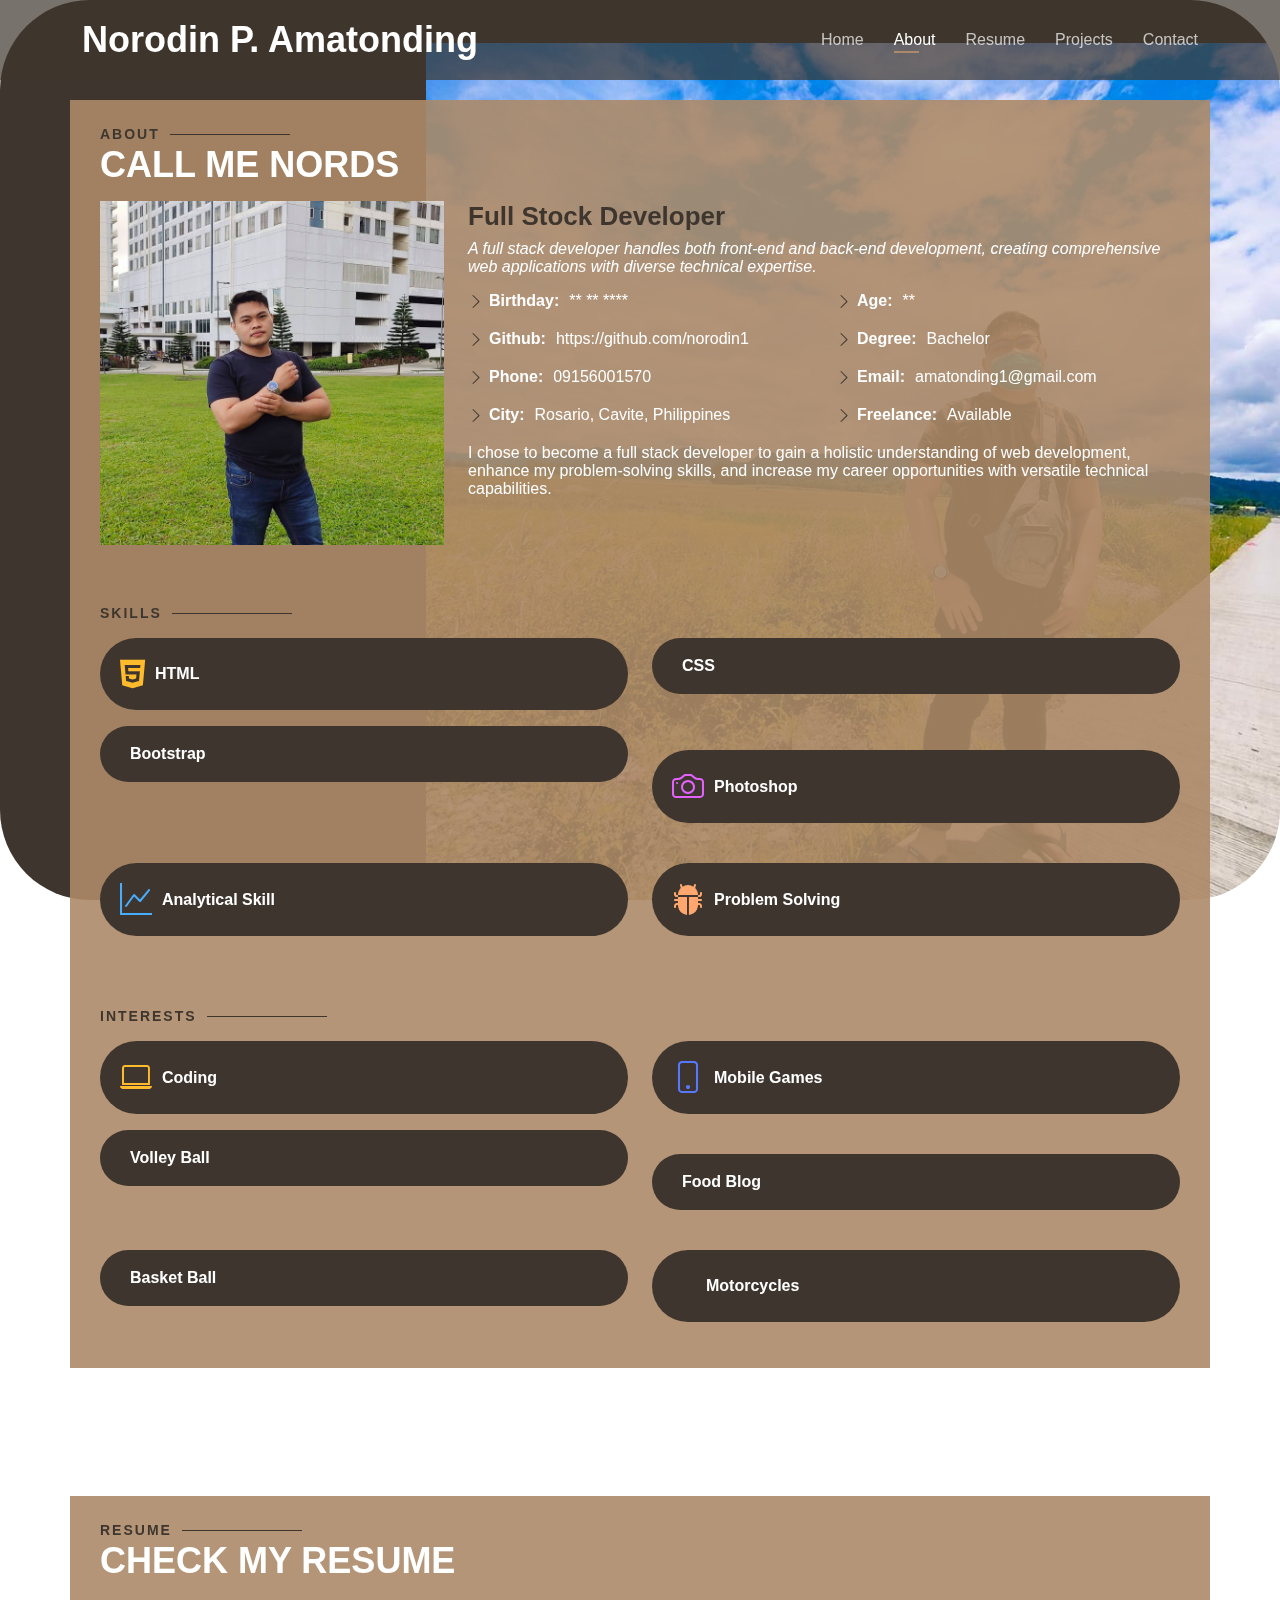
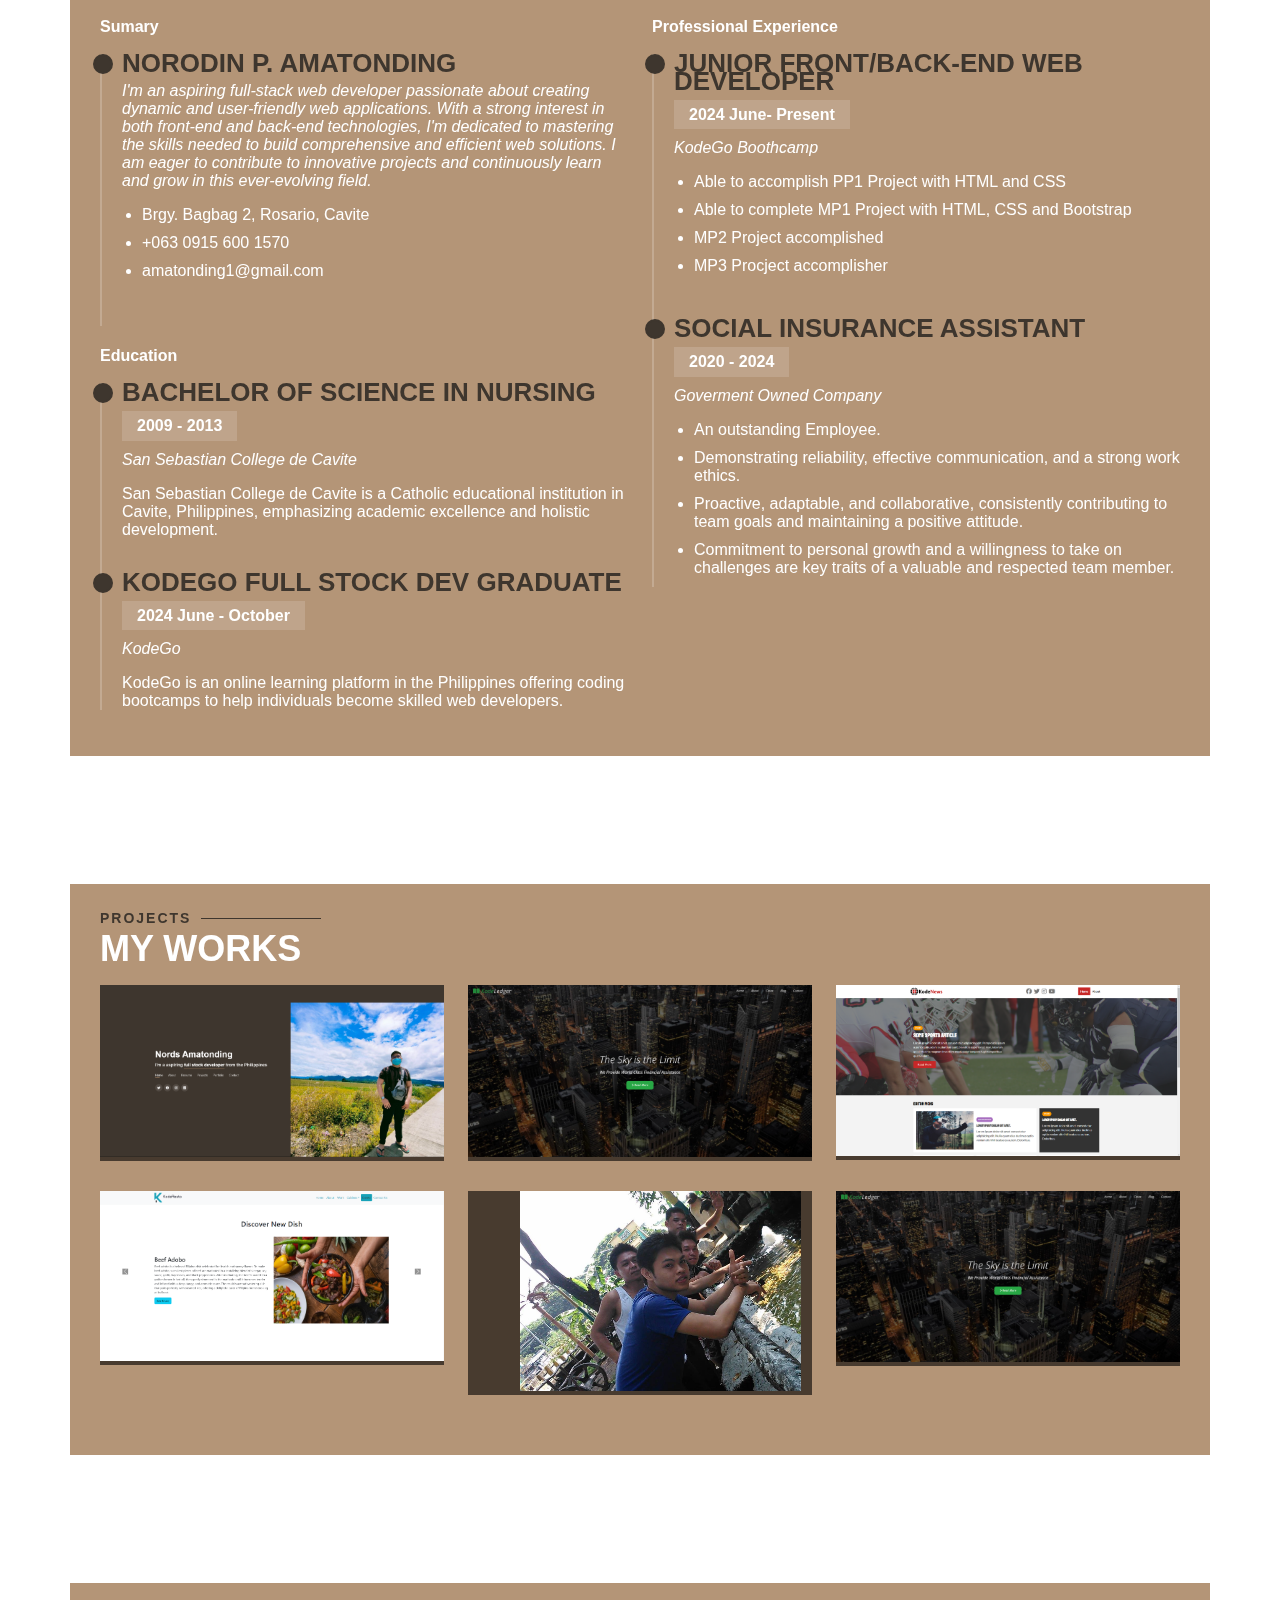
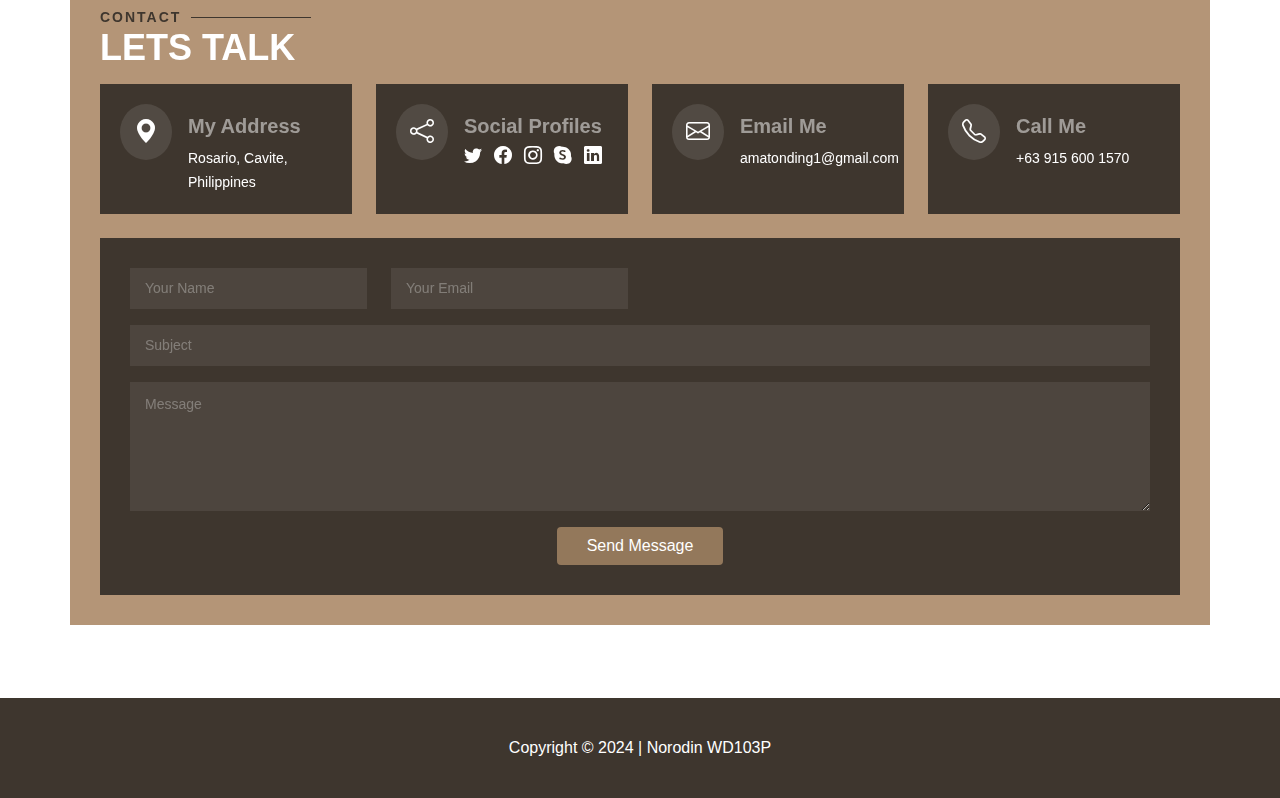
<file: about.html>
<!DOCTYPE html>
<html lang="en">
  <head>
    <meta charset="UTF-8" />
    <meta name="viewport" content="width=device-width, initial-scale=1.0" />
    <link rel="icon" type="image/x-icon" href="./favicon (2).ico" />

    <link rel="stylesheet" href="./assets/css/style.css" />
    <link rel="stylesheet" href="./assets/css/container.css" />
    <link rel="shortcut icon" href="./favicon.ico" type="image/x-icon" />
    <link
      rel="stylesheet"
      href="https://cdnjs.cloudflare.com/ajax/libs/font-awesome/6.5.2/css/all.min.css"
      integrity="sha512-SnH5WK+bZxgPHs44uWIX+LLJAJ9/2PkPKZ5QiAj6Ta86w+fsb2TkcmfRyVX3pBnMFcV7oQPJkl9QevSCWr3W6A=="
      crossorigin="anonymous"
      referrerpolicy="no-referrer"
    />
    <link
      rel="stylesheet"
      href="https://cdnjs.cloudflare.com/ajax/libs/font-awesome/4.7.0/css/font-awesome.min.css"
    />
    <link
      rel="stylesheet"
      href="https://cdn.jsdelivr.net/npm/bootstrap-icons@1.11.3/font/bootstrap-icons.min.css"
    />

    <title>KodePortfolio</title>
  </head>
  <body>
    <!-- ======= Header ======= -->
    <header id="header" class="header-top">
      <div class="container">
        <h1><a href="index.html">Norodin P. Amatonding</a></h1>
        <h2>I'm a aspiring <span>full stock dev</span> from the Philippines</h2>

        <nav id="navbar" class="navbar">
          <ul>
            <li><a class="nav-link" href="./index.html">Home</a></li>
            <li><a class="nav-link active" href="#about">About</a></li>
            <li><a class="nav-link" href="#resume">Resume</a></li>
            <li><a class="nav-link" href="#work">Projects</a></li>
          
            <li><a class="nav-link" href="#contact">Contact</a></li>
          </ul>
        </nav>
        <!-- .navbar -->

        <div class="social-links">
          <a href="#" class="twitter"><i class="bi bi-twitter"></i></a>
          <a href="#" class="facebook"><i class="bi bi-facebook"></i></a>
          <a href="#" class="instagram"><i class="bi bi-instagram"></i></a>
          <a href="#" class="linkedin"><i class="bi bi-linkedin"></i></a>
        </div>
      </div>
    </header>
    <!-- End Header -->

    <!-- ======= About Section ======= -->
    <section id="about" class="about section-show">
      <!-- ======= About Me ======= -->
      <div class="about-me container">
        <div class="section-title">
          <h2>About</h2>
          <p>call me nords</p>
        </div>

        <div class="row">
          <div class="col-lg-4" data-aos="fade-right">
            <img src="./assets/img/about.jpg" class="img-fluid" alt="" />
          </div>
          <div class="col-lg-8 pt-4 pt-lg-0 content" data-aos="fade-left">
            <h3>Full Stock Developer</h3>
            <p class="fst-italic">
              A full stack developer handles both front-end and back-end
              development, creating comprehensive web applications with diverse
              technical expertise.
            </p>
            <div class="row">
              <div class="col-lg-6">
                <ul>
                  <li>
                    <i class="bi bi-chevron-right"></i>
                    <strong>Birthday:</strong> <span>** ** ****</span>
                  </li>
                  <li>
                    <i class="bi bi-chevron-right"></i>
                    <strong>Github:</strong>
                    <span>https://github.com/norodin1</span>
                  </li>
                  <li>
                    <i class="bi bi-chevron-right"></i> <strong>Phone:</strong>
                    <span>09156001570</span>
                  </li>
                  <li>
                    <i class="bi bi-chevron-right"></i> <strong>City:</strong>
                    <span>Rosario, Cavite, Philippines</span>
                  </li>
                </ul>
              </div>
              <div class="col-lg-6">
                <ul>
                  <li>
                    <i class="bi bi-chevron-right"></i> <strong>Age:</strong>
                    <span>**</span>
                  </li>
                  <li>
                    <i class="bi bi-chevron-right"></i>
                    <strong>Degree:</strong> <span>Bachelor</span>
                  </li>
                  <li>
                    <i class="bi bi-chevron-right"></i>
                    <strong>Email:</strong> <span>amatonding1@gmail.com</span>
                  </li>
                  <li>
                    <i class="bi bi-chevron-right"></i>
                    <strong>Freelance:</strong> <span>Available</span>
                  </li>
                </ul>
              </div>
            </div>
            <p>
              I chose to become a full stack developer to gain a holistic
              understanding of web development, enhance my problem-solving
              skills, and increase my career opportunities with versatile
              technical capabilities.
            </p>
          </div>
        </div>
      </div>
      <!-- End About Me -->

      <!-- ======= Skills  ======= -->
      <div class="skills container">
        <div class="section-title">
          <h2>Skills</h2>
        </div>

        <div class="row">
          <div class="col-lg-3 col-md-4">
            <div class="icon-box">
              <i class="fa fa-html5" style="color: #ffbb2c"></i>
              <h3>HTML</h3>
            </div>
          </div>
          <div class="col-lg-3 col-md-4 mt-4 mt-md-0">
            <div class="icon-box">
              <i class="fa fa-css3-alt" style="color: #5578ff"></i>
              <h3>CSS</h3>
            </div>
          </div>
          <div class="col-lg-3 col-md-4 mt-4 mt-md-0">
            <div class="icon-box">
              <i class="fa-brands fa-bootstrap" style="color: #e80368"></i>
              <h3>Bootstrap</h3>
            </div>
          </div>
          <div class="col-lg-3 col-md-4 mt-4 mt-lg-0">
            <div class="icon-box">
              <i class="bi bi-camera" style="color: #e361ff"></i>
              <h3>Photoshop</h3>
            </div>
          </div>
          <div class="col-lg-3 col-md-4 mt-4">
            <div class="icon-box">
              <i class="bi bi-graph-up" style="color: #47aeff"></i>
              <h3>Analytical Skill</h3>
            </div>
          </div>
          <div class="col-lg-3 col-md-4 mt-4">
            <div class="icon-box">
              <i class="bi bi-bug-fill" style="color: #ffa76e"></i>
              <h3>Problem Solving</h3>
            </div>
          </div>
        </div>
      </div>
      <!-- End Skills -->

      <!-- ======= Interests ======= -->
      <div class="interests container">
        <div class="section-title">
          <h2>Interests</h2>
        </div>

        <div class="row">
          <div class="col-lg-3 col-md-4">
            <div class="icon-box">
              <i class="bi bi-laptop" style="color: #ffbb2c"></i>
              <h3>Coding</h3>
            </div>
          </div>
          <div class="col-lg-3 col-md-4 mt-4 mt-md-0">
            <div class="icon-box">
              <i class="bi bi-phone" style="color: #5578ff"></i>
              <h3>Mobile Games</h3>
            </div>
          </div>
          <div class="col-lg-3 col-md-4 mt-4 mt-md-0">
            <div class="icon-box">
              <i class="fa-solid fa-volleyball" style="color: #e80368"></i>
              <h3>Volley Ball</h3>
            </div>
          </div>
          <div class="col-lg-3 col-md-4 mt-4 mt-lg-0">
            <div class="icon-box">
              <i class="fas fa-hamburger" style="color: #e361ff"></i>
              <h3>Food Blog</h3>
            </div>
          </div>
          <div class="col-lg-3 col-md-4 mt-4">
            <div class="icon-box">
              <i class="fas fa-basketball-ball" style="color: #47aeff"></i>
              <h3>Basket Ball</h3>
            </div>
          </div>
          <div class="col-lg-3 col-md-4 mt-4">
            <div class="icon-box">
              <i class="fa-solid fa-motorcycle" style="color: #ffa76e"></i>
              <h3>Motorcycles</h3>
            </div>
          </div>
        </div>
      </div>
      <!-- End Interests -->

      <!-- ======= Resume ======= -->
      <div id="resume" class="resume">
    <div class="container">

      <div class="section-title">
        <h2>Resume</h2>
        <p>Check My Resume</p>
      </div>

      <div class="row">
        <div class="col-lg-6">
          <h3 class="resume-title">Sumary</h3>
          <div class="resume-item pb-0">
            <h4>Norodin P. Amatonding</h4>
            <p><em>I'm an aspiring full-stack web developer passionate about creating dynamic and user-friendly web applications. With a strong interest in both front-end and back-end technologies, I'm dedicated to mastering the skills needed to build comprehensive and efficient web solutions. I am eager to contribute to innovative projects and continuously learn and grow in this ever-evolving field.</em></p>
            <p>
            <ul>
              <li>Brgy. Bagbag 2, Rosario, Cavite</li>
              <li>+063 0915 600 1570</li>
              <li>amatonding1@gmail.com</li>
            </ul>
            </p>
          </div>

          <h3 class="resume-title">Education</h3>
          <div class="resume-item">
            <h4>BACHELOR OF SCIENCE IN NURSING</h4>
            <h5>2009 - 2013</h5>
            <p><em>San Sebastian College de Cavite</em></p>
            <p>San Sebastian College de Cavite is a Catholic educational institution in Cavite, Philippines, emphasizing academic excellence and holistic development.</p>
          </div>
          <div class="resume-item">
            <h4>KODEGO FULL STOCK DEV GRADUATE</h4>
            <h5>2024 June - October</h5>
            <p><em>KodeGo</em></p>
            <p>KodeGo is an online learning platform in the Philippines offering coding bootcamps to help individuals become skilled web developers.</p>
          </div>
        </div>
        <div class="col-lg-6">
          <h3 class="resume-title">Professional Experience</h3>
          <div class="resume-item">
            <h4>Junior Front/Back-end Web Developer</h4>
            <h5>2024 June- Present</h5>
            <p><em>KodeGo Boothcamp </em></p>
            <p>
            <ul>
              <li>Able to accomplish PP1 Project with HTML and CSS</li>
              <li>Able to complete MP1 Project with HTML, CSS and Bootstrap </li>
              <li>MP2 Project accomplished</li>
              <li>MP3 Procject accomplisher</li>
            </ul>
            </p>
          </div>
          <div class="resume-item">
            <h4>Social Insurance Assistant</h4>
            <h5>2020 - 2024</h5>
            <p><em>Goverment Owned Company</em></p>
            <p>
            <ul>
              <li>An outstanding Employee.</li>
              <li>Demonstrating reliability, effective communication, and a strong work ethics.</li>
              <li>Proactive, adaptable, and collaborative, consistently contributing to team goals and maintaining a positive attitude.</li>
              <li>Commitment to personal growth and a willingness to take on challenges are key traits of a valuable and respected team member.</li>
            </ul>
            </p>
          </div>
        </div>
      </div>

    </div>
      </div><!-- End Resume  -->
      
      <!-- ======= My Work ======= -->
      <div id="work" class="work">
        <div class="container">
    
          <div class="section-title">
            <h2>Projects</h2>
            <p>My Works</p>
          </div>
    
      
    
          <div class="row work-container">
    
            <div class="col-lg-4 col-sm work-item filter-app">
              <a href="./index.html" target="_blank">
                <div class="work-wrap">
                  <img src="./assets/img/myportfolio.png" class="img-fluid" alt="">
                  <div class="work-info">
                    <h4>My Portfolio</h4>
                    <p>HTML,CSS</p>
                  
                  </div>
                </div>
              </a>
            </div>
    
            <div class="col-lg-4 col-md-6 work-item filter-web">
              <a href="https://kodeledgersample.netlify.app/" target="_blank">
                <div class="work-wrap">
                  <img src="./assets/img/KodeLedger.png" class="img-fluid" alt="">
                  <div class="work-info">
                  
                    <h4>KodeLedger</h4>
                    <p>HTML,CSS-Flex</p>
                  
                  </div>
                </div>
              </a>
            </div>
    
            <div class="col-lg-4 col-md-6 work-item filter-app">
              <div class="work-wrap">
                <img src="./assets/img/KodeNews.png" class="img-fluid" alt="">
                <div class="work-info">
                  <h4>KodeNews</h4>
                  <p>HTML,CSS-Grid</p>
                  
                </div>
              </div>
            </div>
    
            <div class="col-lg-4 col-md-6 work-item filter-card">
              <div class="work-wrap">
                <img src="./assets/img/KodeResto.png" class="img-fluid" alt="">
                <div class="work-info">
                  <h4>KodeResto</h4>
                  <p>HTML,CSS,Bootstrap</p>
                  
                </div>
              </div>
            </div>
    
            <div class="col-lg-4 col-md-6 work-item filter-web">
              <div class="work-wrap">
                <img src="./assets/img/pic_1.jpg" class="img-fluid" alt="" style="height: 200px; margin: 0 15%;">
                <div class="work-info">
                  <h4>Just Me</h4>
                  <p>Confidence and Hardword</p>
                  
                </div>
              </div>
            </div>

            <div class="col-lg-4 col-md-6 work-item filter-web">
              <a href="https://kodeledgersample.netlify.app/" target="_blank">
                <div class="work-wrap">
                  <img src="./assets/img/KodeLedger.png" class="img-fluid" alt="">
                  <div class="work-info">
                  
                    <h4>KodeLedger</h4>
                    <p>HTML,CSS-Flex</p>
                  
                  </div>
                </div>
              </a>
            </div>
    
            
    
          </div>
    
        </div>
      </div><!-- End work Section -->
      <!-- ======= Contact Section ======= -->
      <div id="contact" class="contact section-show mt-24">
        <div class="container">
  
          <div class="section-title">
            <h2>contact</h2>
            <p>Lets Talk</p>
          </div>
  
          <div class="row mt-2">
  
            <div class="col-sm d-flex align-items-stretch">
              <div class="info-box">
                <i class="bx bi bi-geo-alt-fill"></i>
                <h3>My Address</h3>
                <p>Rosario, Cavite, Philippines</p>
              </div>
            </div>
  
            <div class="col-sm mt-md-0 d-flex align-items-stretch">
              <div class="info-box">
                <i class="bx bi bi-share"></i>
                <h3>Social Profiles</h3>
                <div class="social-links">
                  <a href="https://x.com" target="_blank" class="twitter"><i class="bi bi-twitter"></i></a>
                  <a href="https://www.facebook.com/" target="_blank" class="facebook"><i class="bi bi-facebook"></i></a>
                  <a href="https://www.instagram.com/" target="_blank" class="instagram"><i class="bi bi-instagram"></i></a>
                  <a href="https://www.skype.com/" target="_blank" class="google-plus"><i class="bi bi-skype"></i></a>
                  <a href="https://www.linkedin.com/" target="_blank" class="linkedin"><i class="bi bi-linkedin"></i></a>
                </div>
              </div>
            </div>
  
            <div class="col-sm d-flex align-items-stretch">
              <div class="info-box">
                <i class="bx bi bi-envelope"></i>
                <h3>Email Me</h3>
                <p>amatonding1@gmail.com</p>
              </div>
            </div>
            <div class="col-sm d-flex align-items-stretch">
              <div class="info-box">
                <i class="bx bi bi-telephone"></i>
                <h3>Call Me</h3>
                <p>+63 915 600 1570</p>
              </div>
            </div>
  
          </div>
          <form action="forms/contact.php" method="post" role="form" class="php-email-form mt-4">
            <div class="row">
              <div class="col-sm form-group">
                <input type="text" name="name" class="form-control" id="name" placeholder="Your Name" required>
              </div>
              <div class="col-sm form-group mt-3 mt-md-0">
                <input type="email" class="form-control" name="email" id="email" placeholder="Your Email" required>
              </div>
            </div>
            <div class="form-group mt-3">
              <input type="text" class="form-control" name="subject" id="subject" placeholder="Subject" required>
            </div>
            <div class="form-group mt-3">
              <textarea class="form-control" name="message" rows="5" placeholder="Message" required></textarea>
            </div>
            <div class="my-3">
              <div class="loading">Loading</div>
              <div class="error-message"></div>
              <div class="sent-message">Your message has been sent. Thank you!</div>
            </div>
            <div class="text-center"><button type="submit">Send Message</button></div>
          </form>
  
          
  
        </div>
     </div><!-- End Contact Section -->
      
    </section>

    <footer id="footer" class="footer mt-24">
      <div class="footer-container">
        <p>Copyright &copy; 2024 | Norodin WD103P</p>
      </div>
    </footer>

    
    
    <!-- End About Section -->

  <!--  Navbar JS -->
  <script src="https://ajax.googleapis.com/ajax/libs/jquery/3.3.1/jquery.min.js"></script>
  <script src="./assets/active_navbar.js"></script>
  

  </body>
</html>
</file>
<file: assets/css/container.css>
.container,
.container-fluid,
.container-lg,
.container-md,
.container-sm,
.container-xl,
.container-xxl {
  --bs-gutter-x: 1.5rem;
  --bs-gutter-y: 0;
  width: 100%;
  padding-right: calc(var(--bs-gutter-x) * 0.5);
  padding-left: calc(var(--bs-gutter-x) * 0.5);
  margin-right: auto;
  margin-left: auto;
}

/* Media */

@media (min-width: 576px) {
  .container,
  .container-sm {
    max-width: 540px;
  }
}
@media (min-width: 768px) {
  .container,
  .container-md,
  .container-sm {
    max-width: 720px;
  }
  .col-md-6 {
    flex: 0 0 auto;
    width: 50%;
  }
  .col-sm {
    flex: 0 0 auto;
    width: 25%;
  }
}
@media (min-width: 992px) {
  .container,
  .container-lg,
  .container-md,
  .container-sm {
    max-width: 960px;
  }
  .col-lg-4 {
    flex: 0 0 auto;
    width: 33.33333333%;
  }
  .col-lg-8 {
    flex: 0 0 auto;
    width: 66.66666667%;
  }

  .col-lg-6 {
    flex: 0 0 auto;
    width: 50%;
  }
  .col-lg-3 {
    flex: 0 0 auto;
    width: 50%;
    margin-bottom: 1rem;
  }
}
@media (min-width: 1200px) {
  .container,
  .container-lg,
  .container-md,
  .container-sm,
  .container-xl {
    max-width: 1140px;
  }
}

@media (min-width: 1400px) {
  .container,
  .container-lg,
  .container-md,
  .container-sm,
  .container-xl,
  .container-xxl {
    max-width: 1320px !important;
  }
}

@media (min-width: 768px) {
  .mt-md-0 {
    margin-top: 0 !important;
  }
}
</file>
<file: assets/css/style.css>
/* Reset */
* {
  box-sizing: border-box;
  padding: 0;
  margin: 0;
}
/* utilities */
body {
  font-family: "Open Sans", sans-serif;
  background-color: #3e362e;
  color: #fff;
  position: relative;
  background: transparent;
}

body::before {
  content: "";
  position: fixed;
  background: transparent url("../img/bg.jpg") no-repeat right bottom;
  background-color: #3e362e;
  background-size: 53.4rem;
  left: 0;
  right: 0;
  top: 0;
  height: 100vh;
  z-index: -1;
  opacity: 1;
  border-radius: 90px;
}

@media (min-width: 1024px) {
  body::before {
    background-attachment: fixed;
  }
}

a {
  color: #fff;
  text-decoration: none;
}

a:hover {
  color: #ac8968;
  text-decoration: none;
}

h1,
h2,
h3,
h4,
h5,
h6 {
  font-family: "Raleway", sans-serif;
  margin-top: 0;
  margin-bottom: 0.5rem;
  line-height: 1.2;
}

p {
  margin-top: 0;
  margin-bottom: 1rem;
}

.row {
  --bs-gutter-x: 1.5rem;
  --bs-gutter-y: 0;
  display: flex;
  flex-wrap: wrap;
  margin-top: calc(-1 * var(--bs-gutter-y));
  margin-right: calc(-0.5 * var(--bs-gutter-x));
  margin-left: calc(-0.5 * var(--bs-gutter-x));
}

.row > * {
  flex-shrink: 0;
  width: 100%;
  max-width: 100%;
  padding-right: calc(var(--bs-gutter-x) * 0.5);
  padding-left: calc(var(--bs-gutter-x) * 0.5);
  margin-top: var(--bs-gutter-y);
}

.img-fluid {
  max-width: 100%;
  height: auto;
}
.align-items-stretch {
  align-items: stretch !important;
}
.d-flex {
  display: flex !important;
}

.mt-4 {
  margin-top: 1.5rem !important;
}

button,
input,
optgroup,
select,
textarea {
  margin: 0;
  font-family: inherit;
  font-size: inherit;
  line-height: inherit;
}
.mt-3 {
  margin-top: 1rem !important;
}

.mt-24 {
  margin-top: 8rem !important;
}

.text-center {
  text-align: center !important;
}

.my-3 {
  margin-top: 1rem !important;
  margin-bottom: 1rem !important;
}

.form-control {
  display: block;
  width: 100%;
  padding: 0.375rem 0.75rem;
  font-size: 1rem;
  font-weight: 400;
  line-height: 1.5;
  color: var(--bs-body-color);
  -webkit-appearance: none;
  -moz-appearance: none;
  appearance: none;
  background-color: var(--bs-body-bg);
  background-clip: padding-box;
  border: var(--bs-border-width) solid var(--bs-border-color);
  border-radius: var(--bs-border-radius);
  transition: border-color 0.15s ease-in-out, box-shadow 0.15s ease-in-out;
}

/*--------------------------------------------------------------
# Header
--------------------------------------------------------------*/
#header {
  transition: ease-in-out 0.3s;
  position: relative;
  height: 100vh;
  display: flex;
  align-items: center;
  z-index: 997;
  overflow-y: auto;
}

#header * {
  transition: ease-in-out 0.3s;
}

#header h1 {
  font-size: 48px;
  margin: 0;
  padding: 0;
  line-height: 1;
  font-weight: 700;
  font-family: "Poppins", sans-serif;
}

#header h1 a,
#header h1 a:hover {
  color: #fff;
  line-height: 1;
  display: inline-block;
}

#header h2 {
  font-size: 24px;
  margin-top: 20px;
  color: rgba(255, 255, 255, 0.8);
}

#header h2 span {
  color: #fff;
  border-bottom: 2px solid #ac8968;
  padding-bottom: 6px;
}

#header img {
  padding: 0;
  margin: 0;
}

#header .social-links {
  margin-top: 40px;
  display: flex;
}

#header .social-links a {
  font-size: 16px;
  display: flex;
  justify-content: center;
  align-items: center;
  background: rgba(255, 255, 255, 0.1);
  color: #fff;
  line-height: 1;
  margin-right: 8px;
  border-radius: 50%;
  width: 40px;
  height: 40px;
}

#header .social-links a:hover {
  background: #ac8968;
}

@media (max-width: 992px) {
  #header h1 {
    font-size: 36px;
  }

  #header h2 {
    font-size: 20px;
    line-height: 30px;
  }

  #header .social-links {
    margin-top: 15px;
  }

  #header .container {
    display: flex;
    flex-direction: column;
    align-items: center;
  }
}

/* Header Top */
#header.header-top {
  height: 80px;
  position: fixed;
  left: 0;
  top: 0;
  right: 0;
  background: rgba(62, 54, 46, 0.7);
}

#header.header-top .social-links,
#header.header-top h2 {
  display: none;
}

#header.header-top h1 {
  margin-right: auto;
  font-size: 36px;
}

#header.header-top img {
  max-height: 60px;
  margin-right: 20px !important;
}

#header.header-top .container {
  display: flex;
  align-items: center;
}

#header.header-top .navbar {
  margin: 0;
}

@media (max-width: 768px) {
  #header.header-top {
    height: 60px;
  }

  #header.header-top h1 {
    font-size: 26px;
  }
}

/*--------------------------------------------------------------
# Navigation Menu
--------------------------------------------------------------*/
/**
* Desktop Navigation 
*/
.navbar {
  padding: 0;
  margin-top: 35px;
}

.navbar ul {
  margin: 0;
  padding: 0;
  display: flex;
  list-style: none;
  align-items: center;
}

.navbar li {
  position: relative;
}

.navbar li + li {
  margin-left: 30px;
}

.navbar a,
.navbar a:focus {
  display: flex;
  align-items: center;
  justify-content: space-between;
  padding: 0;
  font-family: "Poppins", sans-serif;
  font-size: 16px;
  font-weight: 400;
  color: rgba(255, 255, 255, 0.7);
  white-space: nowrap;
  transition: 0.3s;
}

.navbar a i,
.navbar a:focus i {
  font-size: 12px;
  line-height: 0;
  margin-left: 5px;
}

.navbar a:before {
  content: "";
  position: absolute;
  width: 0;
  height: 2px;
  bottom: -4px;
  left: 0;
  background-color: #ac8968;
  visibility: hidden;
  width: 0px;
  transition: all 0.3s ease-in-out 0s;
}

.navbar a:hover:before,
.navbar li:hover > a:before,
.navbar .active:before {
  visibility: visible;
  width: 25px;
}

.navbar a:hover,
.navbar .active,
.navbar .active:focus,
.navbar li:hover > a {
  color: #fff;
}

/*--------------------------------------------------------------
# Sections General
--------------------------------------------------------------*/
section {
  overflow: hidden;
  position: relative;
  width: 100%;
  top: 140px;
  bottom: 100%;
  opacity: 0;
  transition: ease-in-out 0.4s;
  z-index: 2;
}

section.section-show {
  top: 100px;
  bottom: auto;
  opacity: 1;
  padding-bottom: 45px;
}

section .container {
  background: rgba(172, 137, 104, 0.9);
  padding: 30px;
}

@media (max-width: 768px) {
  section {
    top: 120px;
  }

  section.section-show {
    top: 80px;
  }
}

.section-title h2 {
  font-size: 14px;
  font-weight: bolder;
  padding: 0;
  line-height: 1px;
  margin: 0 0 20px 0;
  letter-spacing: 2px;
  text-transform: uppercase;
  color: #3e362e;
  font-family: "Poppins", sans-serif;
}

.section-title h2::after {
  content: "";
  width: 120px;
  height: 1px;
  display: inline-block;
  background: #3e362e;
  margin: 4px 10px;
}

.section-title p {
  margin: 0;
  margin: -15px 0 15px 0;
  font-size: 36px;
  font-weight: 700;
  text-transform: uppercase;
  font-family: "Poppins", sans-serif;
  color: #fff;
}

/*--------------------------------------------------------------
# About
--------------------------------------------------------------*/
.about-me .content h3 {
  font-weight: 700;
  font-size: 26px;
  color: #3e362e;
}

.about-me .content ul {
  list-style: none;
  padding: 0;
}

.about-me .content ul li {
  margin-bottom: 20px;
  display: flex;
  align-items: center;
}

.about-me .content ul strong {
  margin-right: 10px;
}

.about-me .content ul i {
  font-size: 16px;
  margin-right: 5px;
  color: #3e362e;
  line-height: 0;
}

.about-me .content p:last-child {
  margin-bottom: 0;
}

.fst-italic {
  font-style: italic !important;
}

.about-me {
  transition: ease-in-out 0.5s;
}

/*--------------------------------------------------------------
# Skills
--------------------------------------------------------------*/
.skills .icon-box {
  display: flex;
  align-items: center;
  padding: 20px;
  background: #3e362e;
  border-radius: 3rem;
  transition: ease-in-out 0.3s;
}

.skills .icon-box i {
  font-size: 32px;
  padding-right: 10px;
  line-height: 1;
}

.skills .icon-box h3 {
  font-weight: 700;
  margin: 0;
  padding: 0;
  line-height: 1;
  font-size: 16px;
  color: #fff;
}

.skills .icon-box:hover {
  background: #ac8968;
}

/*--------------------------------------------------------------
# Interests
--------------------------------------------------------------*/
.interests .icon-box {
  display: flex;
  align-items: center;
  padding: 20px;
  background: #3e362e;
  border-radius: 3rem;
  transition: ease-in-out 0.3s;
}

.interests .icon-box i {
  font-size: 32px;
  padding-right: 10px;
  line-height: 1;
}

.interests .icon-box h3 {
  font-weight: 700;
  margin: 0;
  padding: 0;
  line-height: 1;
  font-size: 16px;
  color: #fff;
}

.interests .icon-box:hover {
  background: #ac8968;
}

/*--------------------------------------------------------------
# Resume
--------------------------------------------------------------*/
.resume .resume-title {
  font-size: 16px;
  font-weight: 700;
  margin-top: 20px;
  margin-bottom: 20px;
  color: #fff;
}

.resume .resume-item {
  padding: 0 0 20px 20px;
  margin-top: -2px;
  border-left: 2px solid rgba(255, 255, 255, 0.2);
  position: relative;
}

.resume .resume-item h4 {
  line-height: 18px;
  font-size: 26px;
  font-weight: 600;
  text-transform: uppercase;
  font-family: "Poppins", sans-serif;
  color: #3e362e;
  margin-bottom: 10px;
}

.resume .resume-item h5 {
  font-size: 16px;
  background: rgba(255, 255, 255, 0.15);
  padding: 5px 15px;
  display: inline-block;
  font-weight: 600;
  margin-bottom: 10px;
}

.resume .resume-item ul {
  padding-left: 20px;
}

.resume .resume-item ul li {
  padding-bottom: 10px;
}

.resume .resume-item:last-child {
  padding-bottom: 0;
}

.resume .resume-item::before {
  content: "";
  position: absolute;
  width: 16px;
  height: 16px;
  border-radius: 50px;
  left: -9px;
  top: 0;
  background: #3e362e;
  border: 2px solid #3e362e;
}

#resume {
  margin-top: 8rem;
}

/*--------------------------------------------------------------
# Work
--------------------------------------------------------------*/
#work {
  margin-top: 8rem;
}
.work .work-item {
  margin-bottom: 30px;
}

.work #work-flters {
  padding: 0;
  margin: 0 auto 15px auto;
  list-style: none;
  text-align: center;
  border-radius: 50px;
  padding: 2px 15px;
}

.work #work-flters li {
  cursor: pointer;
  display: inline-block;
  padding: 8px 16px 10px 16px;
  font-size: 14px;
  font-weight: 600;
  line-height: 1;
  text-transform: uppercase;
  color: #fff;
  background: rgba(255, 255, 255, 0.1);
  margin: 0 3px 10px 3px;
  transition: all 0.3s ease-in-out;
  border-radius: 4px;
}

.work #work-flters li:hover,
.work #work-flters li.filter-active {
  background: #18d26e;
}

.work #work-flters li:last-child {
  margin-right: 0;
}

.work .work-wrap {
  transition: 0.3s;
  position: relative;
  overflow: hidden;
  z-index: 1;
  background: rgba(0, 0, 0, 0.6);
}

.work .work-wrap::before {
  content: "";
  background: rgba(0, 0, 0, 0.6);
  position: absolute;
  left: 30px;
  right: 30px;
  top: 30px;
  bottom: 30px;
  transition: all ease-in-out 0.3s;
  z-index: 2;
  opacity: 0;
}

.work .work-wrap .work-info {
  opacity: 0;
  position: absolute;
  top: 0;
  left: 0;
  right: 0;
  bottom: 0;
  text-align: center;
  z-index: 3;
  transition: all ease-in-out 0.3s;
  display: flex;
  flex-direction: column;
  justify-content: center;
  align-items: center;
}

.work .work-wrap .work-info::before {
  display: block;
  content: "";
  width: 48px;
  height: 48px;
  position: absolute;
  top: 35px;
  left: 35px;
  border-top: 3px solid #fff;
  border-left: 3px solid #fff;
  transition: all 0.5s ease 0s;
  z-index: 9994;
}

.work .work-wrap .work-info::after {
  display: block;
  content: "";
  width: 48px;
  height: 48px;
  position: absolute;
  bottom: 35px;
  right: 35px;
  border-bottom: 3px solid #fff;
  border-right: 3px solid #fff;
  transition: all 0.5s ease 0s;
  z-index: 9994;
}

.work .work-wrap .work-info h4 {
  font-size: 20px;
  color: #fff;
  font-weight: 600;
}

.work .work-wrap .work-info p {
  color: #ffffff;
  font-size: 14px;
  text-transform: uppercase;
  padding: 0;
  margin: 0;
}

.work .work-wrap .work-links {
  text-align: center;
  z-index: 4;
}

.work .work-wrap .work-links a {
  color: #fff;
  margin: 0 2px;
  font-size: 28px;
  display: inline-block;
  transition: 0.3s;
}

.work .work-wrap .work-links a:hover {
  color: #63eda3;
}

.work .work-wrap:hover::before {
  top: 0;
  left: 0;
  right: 0;
  bottom: 0;
  opacity: 1;
}

.work .work-wrap:hover .work-info {
  opacity: 1;
}

.work .work-wrap:hover .work-info::before {
  top: 15px;
  left: 15px;
}

.work .work-wrap:hover .work-info::after {
  bottom: 15px;
  right: 15px;
}

/*--------------------------------------------------------------
# Contact
--------------------------------------------------------------*/
.contact .info-box {
  color: #fff;
  padding: 20px;
  width: 100%;
  background: #3e362e;
}

.contact .info-box i.bx {
  font-size: 24px;
  color: #fff;
  border-radius: 50%;
  padding: 14px;
  float: left;
  background: rgba(255, 255, 255, 0.1);
}

.contact .info-box h3 {
  font-size: 20px;
  color: rgba(255, 255, 255, 0.5);
  font-weight: 700;
  margin: 10px 0 8px 68px;
}

.contact .info-box p {
  padding: 0;
  color: #fff;
  line-height: 24px;
  font-size: 14px;
  margin: 0 0 0 68px;
}

.contact .info-box .social-links {
  margin: 5px 0 0 68px;
  display: flex;
}

.contact .info-box .social-links a {
  font-size: 18px;
  display: inline-block;
  color: #fff;
  line-height: 1;
  margin-right: 12px;
  transition: 0.3s;
}

.contact .info-box .social-links a:hover {
  color: #ac8968;
}

.contact .php-email-form {
  padding: 30px;
  background: #3e362e;
}

.contact .php-email-form .error-message {
  display: none;
  background: rgba(255, 255, 255, 0.08);
  background: #ed3c0d;
  text-align: left;
  padding: 15px;
  font-weight: 600;
}

.contact .php-email-form .error-message br + br {
  margin-top: 25px;
}

.contact .php-email-form .sent-message {
  display: none;
  background: rgba(255, 255, 255, 0.08);
  background: #18d26e;
  text-align: center;
  padding: 15px;
  font-weight: 600;
}

.contact .php-email-form .loading {
  display: none;
  background: rgba(255, 255, 255, 0.08);
  text-align: center;
  padding: 15px;
}

.contact .php-email-form .loading:before {
  content: "";
  display: inline-block;
  border-radius: 50%;
  width: 24px;
  height: 24px;
  margin: 0 10px -6px 0;
  border: 3px solid #18d26e;
  border-top-color: #eee;
  animation: animate-loading 1s linear infinite;
}

.contact .php-email-form input,
.contact .php-email-form textarea {
  border-radius: 0;
  box-shadow: none;
  font-size: 14px;
  background: rgba(255, 255, 255, 0.08);
  border: 0;
  transition: 0.3s;
  color: #fff;
}

.contact .php-email-form input:focus,
.contact .php-email-form textarea:focus {
  background-color: rgba(255, 255, 255, 0.11);
}

.contact .php-email-form input::-moz-placeholder,
.contact .php-email-form textarea::-moz-placeholder {
  color: rgba(255, 255, 255, 0.3);
  opacity: 1;
}

.contact .php-email-form input::placeholder,
.contact .php-email-form textarea::placeholder {
  color: rgba(255, 255, 255, 0.3);
  opacity: 1;
}

.contact .php-email-form input {
  padding: 10px 15px;
}

.contact .php-email-form textarea {
  padding: 12px 15px;
}

.contact .php-email-form button[type="submit"] {
  background: #93785b;
  border: 0;
  padding: 10px 30px;
  color: #fff;
  transition: 0.4s;
  border-radius: 4px;
}

.contact .php-email-form button[type="submit"]:hover {
  background: #ac8968;
}

@keyframes animate-loading {
  0% {
    transform: rotate(0deg);
  }

  100% {
    transform: rotate(360deg);
  }
}

#footer .footer-container {
  height: 100px;
  display: flex;
  align-items: center;
  justify-content: center;
  align-items: center;
  flex-direction: column;
  background: #3e362e;
}

.footer-container p {
  margin: 10px 0;
}
</file>
